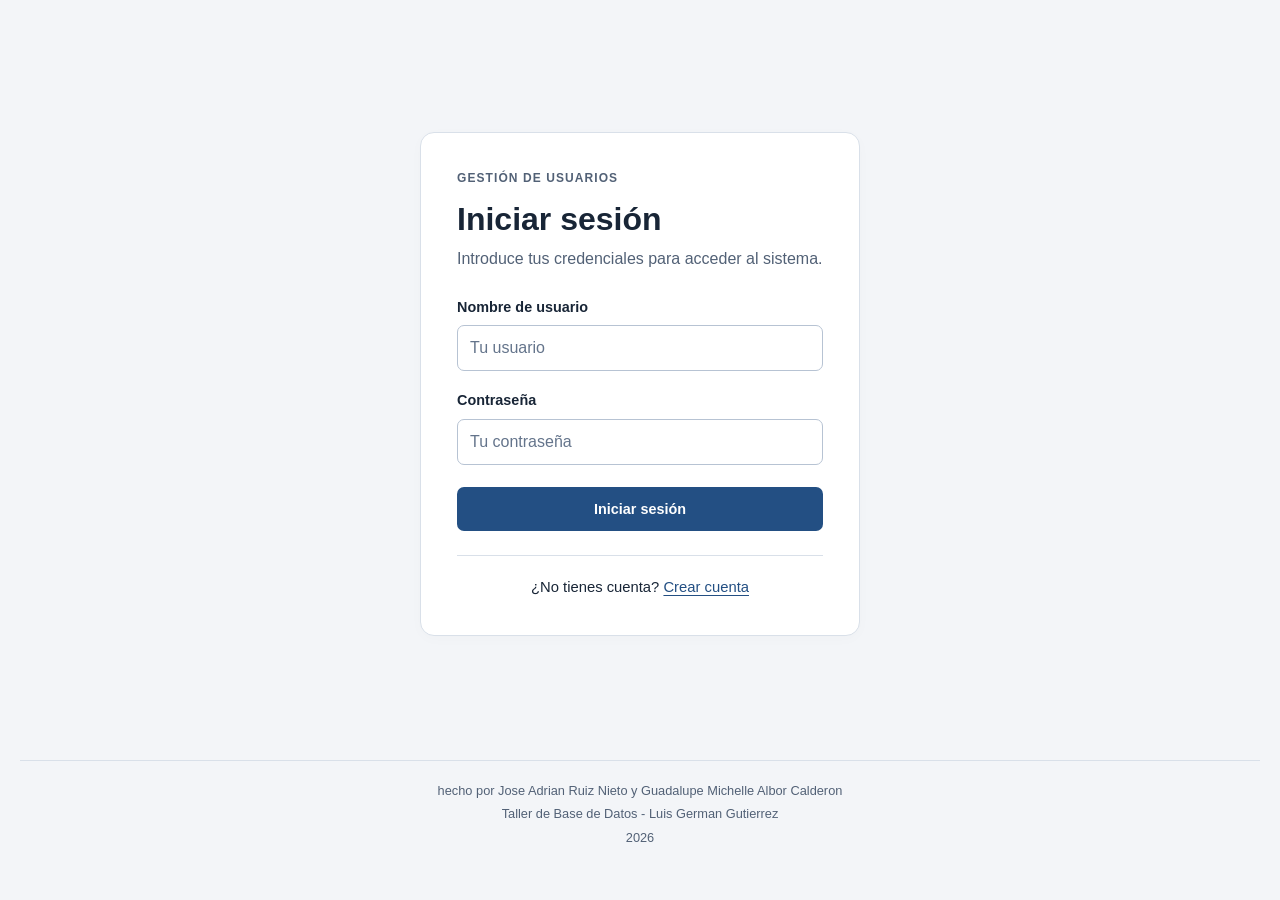
<file: Frontend/index.html>
<!doctype html>
<html lang="es">
<head>
    <meta charset="utf-8">
    <meta name="viewport" content="width=device-width, initial-scale=1">
    <title>Iniciar sesión</title>
    <link rel="stylesheet" href="../styles.css">
    <script src="../main.js" defer></script>
</head>
<body class="auth-page">
    <main class="card auth-card">
        <p class="eyebrow">GESTIÓN DE USUARIOS</p>
        <h1>Iniciar sesión</h1>
        <p class="muted">Introduce tus credenciales para acceder al sistema.</p>
        <form class="login-form" action="../Backend/login.php" method="post">
            <div class="form-group">
                <label for="usuario">Nombre de usuario</label>
                <input type="text" name="usuario" id="usuario" placeholder="Tu usuario" autocomplete="username" required>
            </div>
            <div class="form-group">
                <label for="password">Contraseña</label>
                <input type="password" name="password" id="password" placeholder="Tu contraseña" autocomplete="current-password" required>
            </div>
            <button type="submit">Iniciar sesión</button>
        </form>
        <p class="auth-footer">¿No tienes cuenta? <a href="crearUsuario.php">Crear cuenta</a></p>
    </main>
    <footer class="site-footer">
        <p>hecho por Jose Adrian Ruiz Nieto y Guadalupe Michelle Albor Calderon</p>
        <p>Taller de Base de Datos - Luis German Gutierrez</p>
        <p>2026</p>
    </footer>
</body>
</html>
</file>
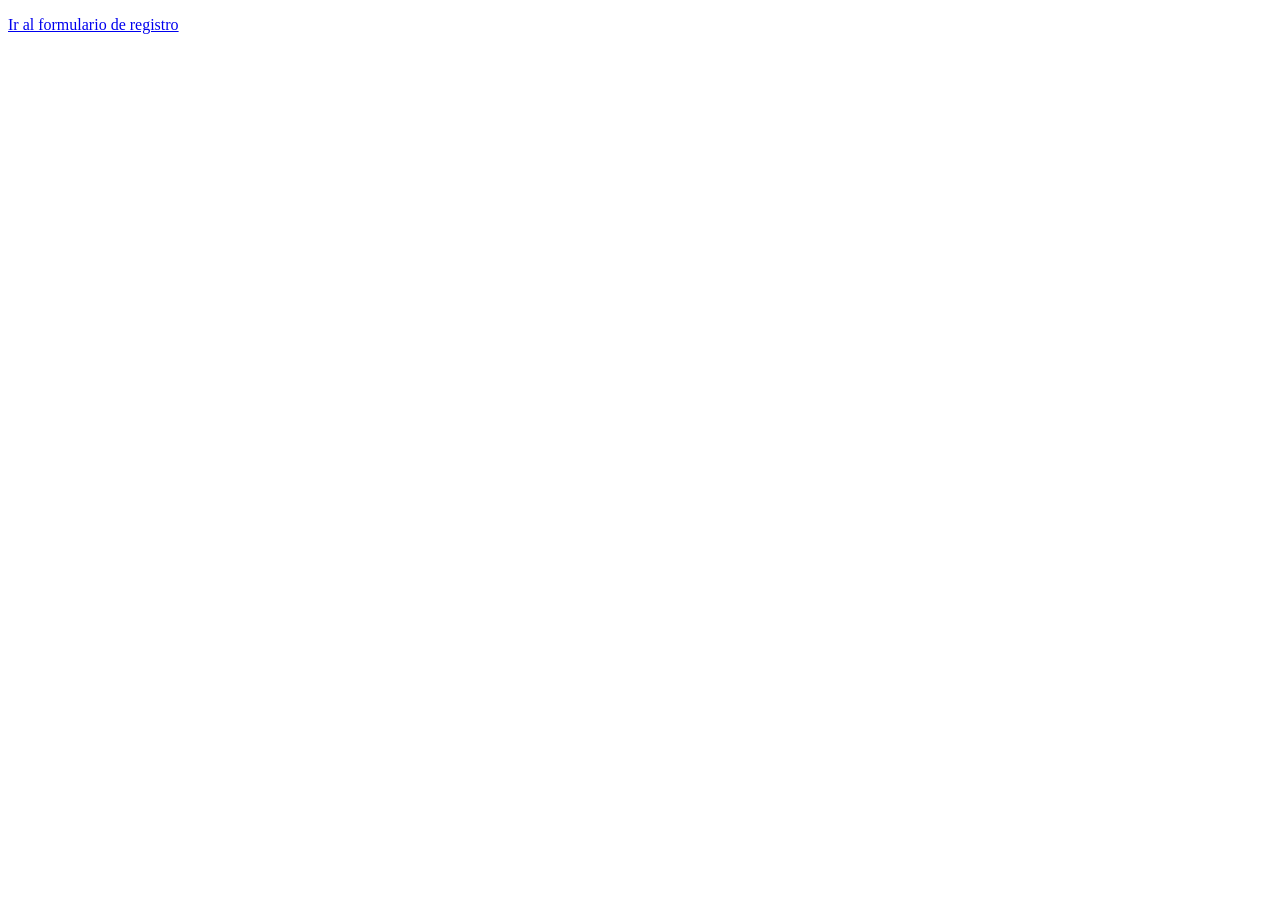
<file: Frontend/crearUsuario.html>
<!doctype html>
<html lang="es">
<head>
    <meta charset="utf-8">
    <meta http-equiv="refresh" content="0;url=crearUsuario.php">
    <title>Registro de usuario</title>
</head>
<body><p><a href="crearUsuario.php">Ir al formulario de registro</a></p></body>
</html>
</file>
<file: styles.css>
:root {
    color-scheme: light;
    --background: #f3f5f8;
    --surface: #fff;
    --text: #182536;
    --muted: #526176;
    --border: #d9e0e9;
    --primary: #234f83;
    --primary-hover: #193c66;
    --danger: #a12632;
    --radius: 14px;
}
* { box-sizing: border-box; }
body { margin: 0; min-height: 100vh; min-height: 100svh; display: flex; flex-direction: column; background: var(--background); color: var(--text); font-family: "Segoe UI", Arial, sans-serif; font-size: 16px; line-height: 1.55; }
a { color: var(--primary); text-underline-offset: 3px; }
a:hover { color: var(--primary-hover); }
h1, h2, p { margin-top: 0; }
h1 { margin-bottom: 8px; font-size: clamp(1.65rem, 4vw, 2rem); line-height: 1.25; }
h2 { font-size: 1.2rem; margin-bottom: 6px; }
p { margin-bottom: 16px; }
:focus-visible { outline: 3px solid #3776bc; outline-offset: 3px; }
.muted, .help-text { color: var(--muted); }
.help-text { font-size: .875rem; margin: 7px 0 0; }
.eyebrow { font-size: .75rem; font-weight: 700; letter-spacing: .09em; color: var(--muted); margin-bottom: 12px; }
.site-header { background: var(--surface); border-bottom: 1px solid var(--border); }
.header-content { max-width: 1440px; margin: auto; padding: 18px 32px; display: flex; align-items: center; justify-content: space-between; gap: 20px; flex-wrap: wrap; }
.brand { color: var(--text); font-size: 1.05rem; font-weight: 700; text-decoration: none; }
.page { width: 100%; max-width: 1440px; margin: 0 auto; padding: 36px 32px 48px; }
.page-form { max-width: 1000px; }
.page-heading { margin-bottom: 24px; }
.page-heading p { margin-bottom: 0; }
.card { background: var(--surface); border: 1px solid var(--border); border-radius: var(--radius); box-shadow: 0 3px 14px #18253605; }
.form-card { padding: 28px; }
.auth-page { display: grid; grid-template-rows: 1fr auto; place-items: center; gap: 24px; padding: 32px 20px; }
.auth-card { width: 100%; max-width: 440px; padding: 36px; }
.auth-card form { margin-top: 24px; }
.auth-footer { margin: 24px 0 0; padding-top: 20px; border-top: 1px solid var(--border); text-align: center; font-size: .925rem; }
.site-footer { width: 100%; margin-top: auto; padding: 20px 24px; border-top: 1px solid var(--border); color: var(--muted); font-size: .8rem; text-align: center; overflow-wrap: anywhere; }
.site-footer p { margin: 0 0 4px; }
.site-footer p:last-child { margin-bottom: 0; }
.auth-page .site-footer { margin-top: 0; }
fieldset { min-width: 0; border: 0; padding: 0; margin: 0 0 28px; }
fieldset + fieldset { padding-top: 24px; border-top: 1px solid var(--border); }
legend { padding: 0; margin-bottom: 16px; font-weight: 700; font-size: 1.05rem; }
.form-grid { display: grid; grid-template-columns: repeat(2, minmax(0, 1fr)); gap: 18px 24px; }
.form-group { min-width: 0; }
.grid-wide { grid-column: 1 / -1; }
.form-group label { display: block; font-size: .9rem; font-weight: 600; margin-bottom: 7px; }
input:not([type="hidden"]), select { display: block; width: 100%; min-width: 0; min-height: 46px; padding: 10px 12px; border: 1px solid #b7c3d3; border-radius: 7px; background: var(--surface); color: var(--text); font: inherit; line-height: 1.4; }
input::placeholder { color: #64748b; }
input:focus, select:focus { border-color: var(--primary); }
input:user-invalid, select:user-invalid { border-color: var(--danger); }
.login-form { display: grid; gap: 18px; }
.form-actions { display: flex; align-items: center; justify-content: flex-end; flex-wrap: wrap; gap: 12px; padding-top: 24px; border-top: 1px solid var(--border); }
button, .button { display: inline-flex; justify-content: center; align-items: center; gap: 8px; min-height: 44px; padding: 10px 18px; border: 1px solid transparent; border-radius: 7px; background: var(--primary); color: #fff; font: inherit; font-size: .9rem; font-weight: 600; line-height: 1.4; text-decoration: none; cursor: pointer; }
button:hover, .button:hover { background: var(--primary-hover); color: #fff; }
.button-secondary { background: var(--surface); border-color: #b7c3d3; color: var(--text); }
.button-secondary:hover { background: #edf2f8; color: var(--text); }
.button-danger { background: #fff; border-color: #dfb7bd; color: var(--danger); }
.button-danger:hover { background: #fff0f1; color: #7c1c26; }
button:disabled { opacity: .5; cursor: not-allowed; }
.login-form button { width: 100%; margin-top: 4px; }
.alert { margin-bottom: 24px; padding: 16px 20px; border: 1px solid; border-radius: 9px; overflow-wrap: anywhere; }
.alert p:last-child, .alert ul { margin-bottom: 0; }
.alert-success { color: #205e44; background: #edf8f1; border-color: #b4dac6; }
.alert-error { color: #852430; background: #fff1f2; border-color: #e8bdc4; }
.alert-error a { color: inherit; font-weight: 600; }
.session-info { display: flex; align-items: center; gap: 12px; flex-wrap: wrap; font-size: .9rem; }
.session-info form { margin: 0; }
.session-name { max-width: 260px; overflow-wrap: anywhere; }
.badge { display: inline-block; border-radius: 20px; background: #eaf0f8; color: #234f83; padding: 4px 10px; font-size: .8rem; font-weight: 600; }
.table-toolbar { padding: 22px 24px; display: flex; align-items: center; justify-content: space-between; gap: 18px; flex-wrap: wrap; }
.table-toolbar p { margin-bottom: 0; }
.table-wrap { max-width: 100%; max-height: 65vh; overflow: auto; border-top: 1px solid var(--border); border-bottom: 1px solid var(--border); }
table { width: 100%; border-collapse: separate; border-spacing: 0; font-size: .875rem; }
th, td { padding: 14px 16px; text-align: left; vertical-align: middle; border-bottom: 1px solid #e5eaf1; }
th { position: sticky; top: 0; z-index: 1; background: #eef2f7; font-weight: 600; color: #394c65; white-space: nowrap; }
td { max-width: 260px; overflow-wrap: anywhere; }
.table-admin td, .table-employee td { white-space: nowrap; }
.table-admin td:nth-child(2), .table-admin td:nth-child(10) { white-space: normal; min-width: 180px; }
tbody tr:last-child td { border-bottom: 0; }
tbody tr:nth-child(even) { background: #f9fafc; }
tbody tr:hover { background: #f0f5fb; }
.table-admin { min-width: 1950px; }
.table-employee { min-width: 740px; }
.row-actions { display: flex; align-items: center; gap: 8px; white-space: nowrap; }
.row-actions form { margin: 0; }
.row-actions .button, .row-actions button { padding: 8px 12px; }
.table-note { padding: 12px 24px; margin: 0; color: var(--muted); font-size: .85rem; }
.empty-state { text-align: center; padding: 36px; color: var(--muted); }
.sr-only { position: absolute; width: 1px; height: 1px; padding: 0; margin: -1px; overflow: hidden; clip: rect(0, 0, 0, 0); white-space: nowrap; border: 0; }
@media (max-width: 640px) {
    .header-content { padding: 16px 20px; gap: 14px; }
    .page { padding: 24px 16px 32px; }
    .form-card { padding: 20px; }
    .auth-card { padding: 28px 24px; }
    .form-grid { grid-template-columns: minmax(0, 1fr); gap: 16px; }
    .form-actions { flex-direction: column-reverse; align-items: stretch; }
    .table-toolbar { padding: 20px; align-items: stretch; }
    .table-toolbar > .button { width: 100%; }
    .session-info { width: 100%; }
    .session-info form { margin-left: auto; }
    .table-note { padding: 12px 20px; }
}
</file>
